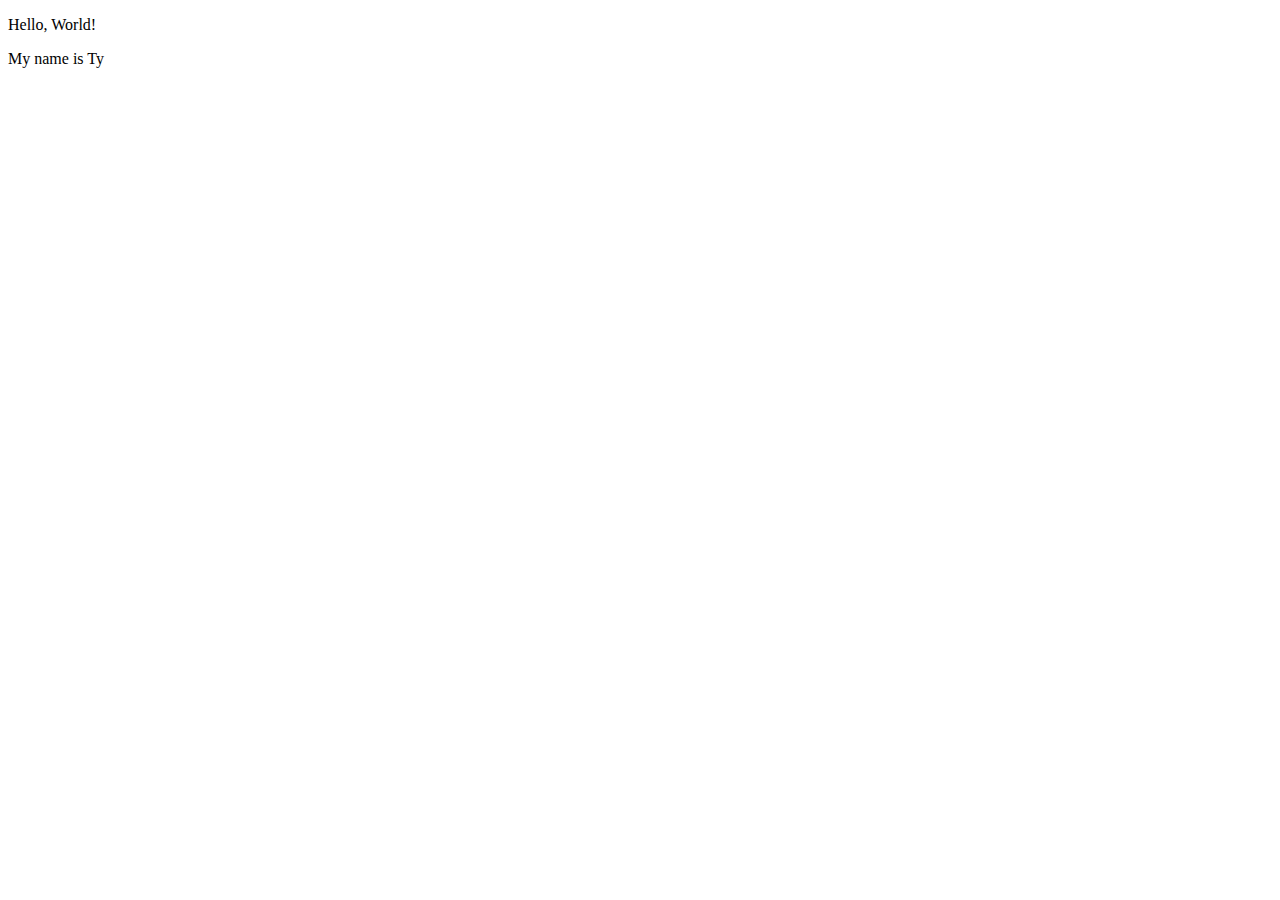
<file: index.html>
<!DOCTYPE html>
<html lang="en">
<head>
    <meta charset="UTF-8">
    <meta name="viewport" content="width=device-width, initial-scale=1.0">
    <title>Document</title>
</head>
<body>
    <p>Hello, World!</p>
    <p>My name is Ty</p>
</body>
</html>
</file>
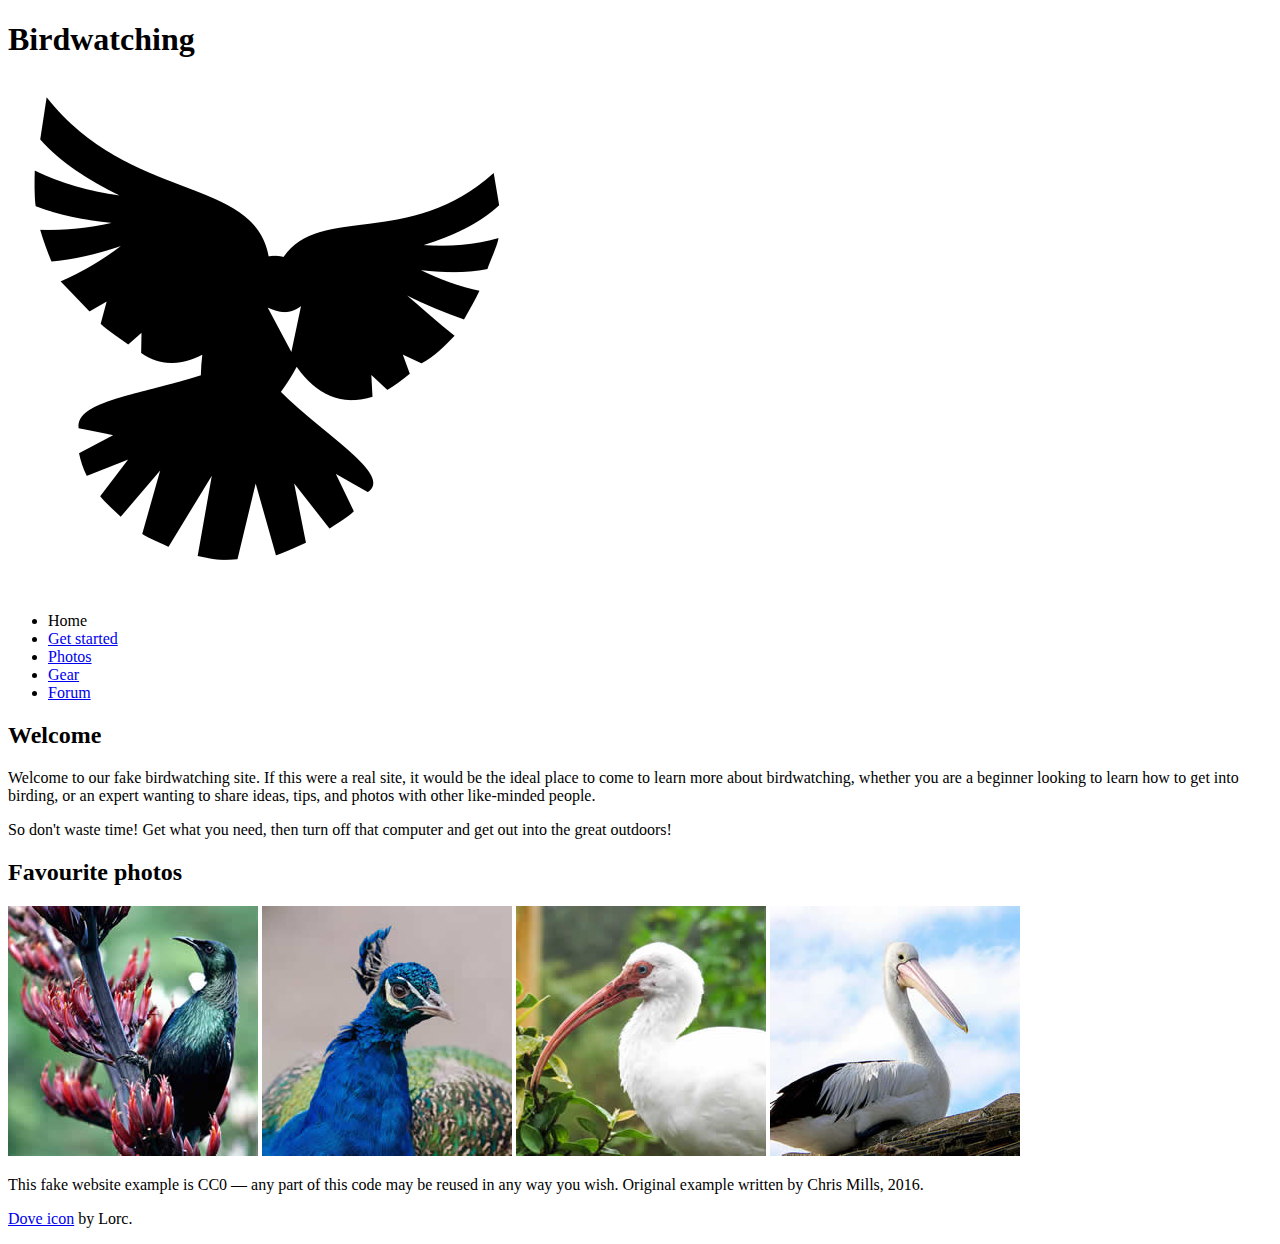
<file: ica/ica4-pt2/index.html>
<!DOCTYPE html>
<html lang="en">
  <head>
    <meta charset="utf-8">
    <title>Birdwatching</title>
    <link href="https://fonts.googleapis.com/css?family=Roboto+Condensed:300%7CCinzel+Decorative:700" rel="stylesheet">

    <!--[if lt IE 9]>
      <script src="https://cdnjs.cloudflare.com/ajax/libs/html5shiv/3.7.3/html5shiv.js"></script>
    <![endif]-->
  </head>

  <body>

      <h1>Birdwatching</h1>
      <img src="dove.png" alt="a simple dove logo">


      <ul>
        <li><span>Home</span></li>
        <li><a href="#">Get started</a></li>
        <li><a href="#">Photos</a></li>
        <li><a href="#">Gear</a></li>
        <li><a href="#">Forum</a></li>
      </ul>


      <h2>Welcome</h2>

      <p>Welcome to our fake birdwatching site. If this were a real site, it would be the ideal place to come to learn more about birdwatching, whether you are a beginner looking to learn how to get into birding, or an expert wanting to share ideas, tips, and photos with other like-minded people.</p>

      <p>So don't waste time! Get what you need, then turn off that computer and get out into the great outdoors!</p>

      <h2>Favourite photos</h2>

      <a href="favorite-1.jpg"><img src="favorite-1_th.jpg" alt="Small black bird, black claws, long black slender beak, links to larger version of the image"></a>
      <a href="favorite-2.jpg"><img src="favorite-2_th.jpg" alt="Top half of a pretty bird with bright blue plumage on neck, light colored beak, blue headdress, links to larger version of the image"></a>
      <a href="favorite-3.jpg"><img src="favorite-3_th.jpg" alt="Top half of a large bird with white plumage, very long curved narrow light colored break, links to larger version of the image"></a>
      <a href="favorite-4.jpg"><img src="favorite-4_th.jpg" alt="Large bird, mostly white plumage with black plumage on back and rear, long straight white beak, links to larger version of the image"></a>


      <p>This fake website example is CC0 — any part of this code may be reused in any way you wish. Original example written by Chris Mills, 2016.</p>

      <p><a href="http://game-icons.net/lorc/originals/dove.html">Dove icon</a> by Lorc.</p>

  </body>
</html>
</file>
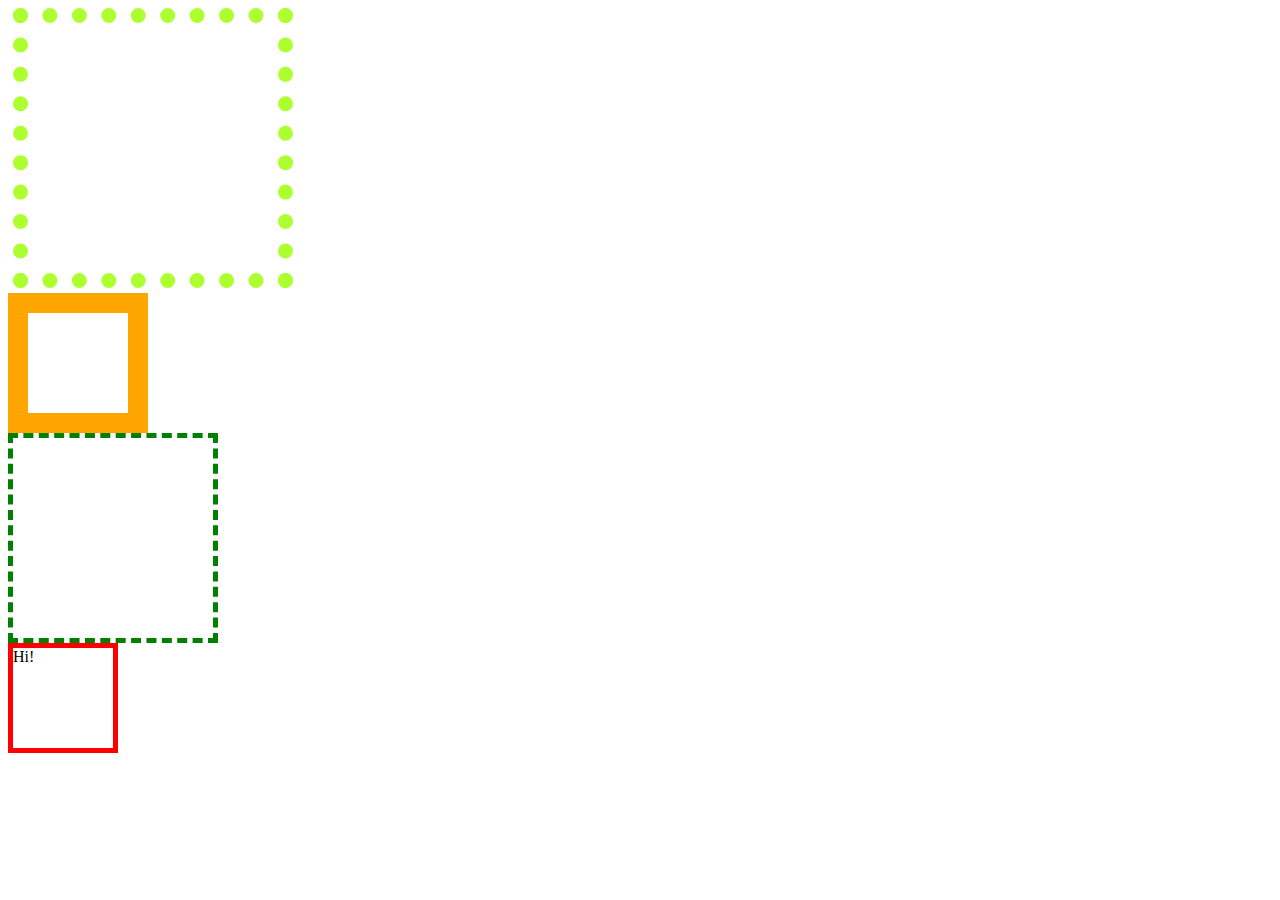
<file: week7.html>
<!DOCTYPE html>
<html lang="en">
<head>
    <meta charset="UTF-8">
    <meta name="viewport" content="width=device-width, initial-scale=1.0">
    <title>Document</title>
    <link rel="stylesheet" href="week7.css">
    <style>
         div {
            border: 15px dotted greenyellow;
            height: 250px;
            width: 250px;
        }
    </style>
</head>
<body>
    <div>
    </div>
    <div style="border: 20px solid orange" class="box" id="box1">
    </div>
     <div class="box" id="box2">
     </div>
     <p class="box">
        Hi!
     </p>
</body>
</html>
</file>
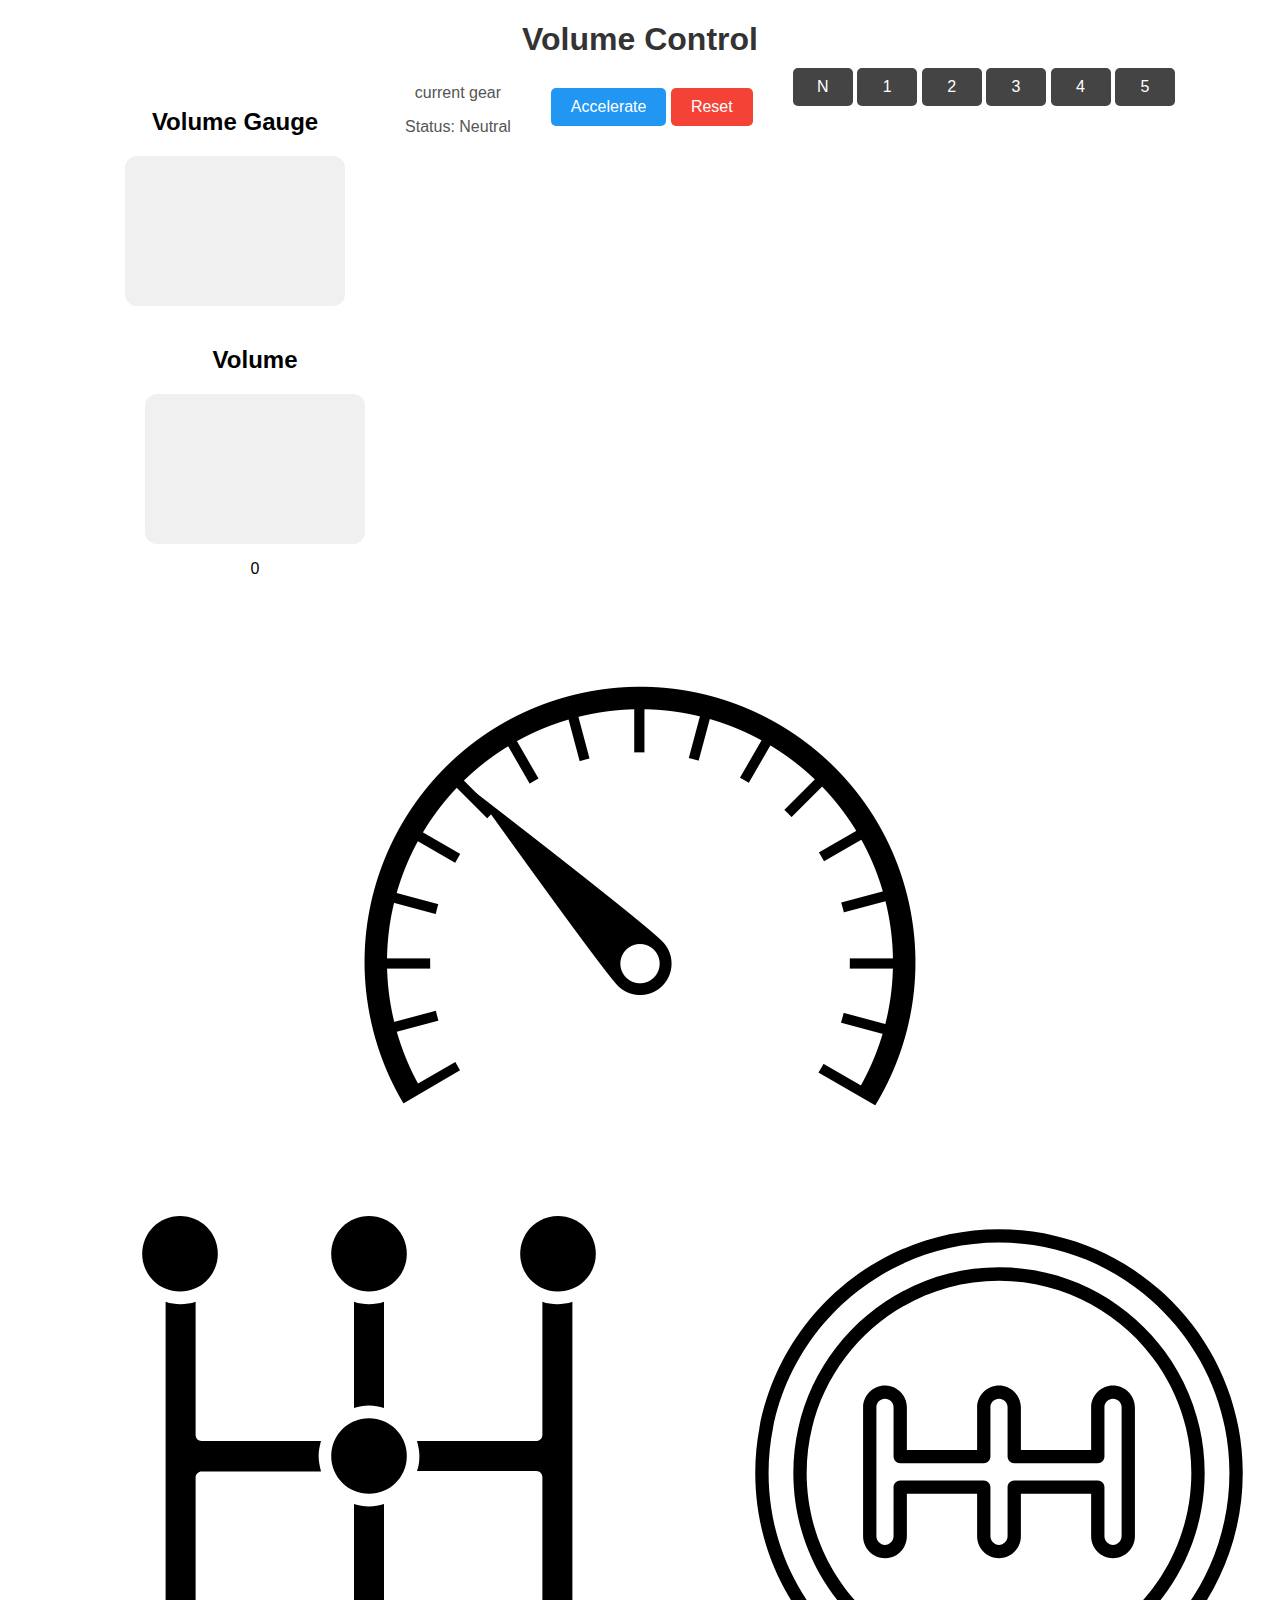
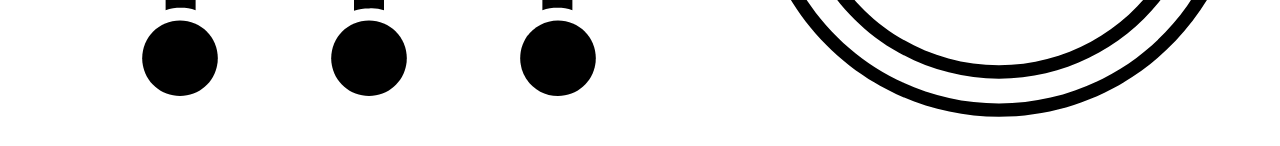
<file: finalProject/finalProject.html>
<!DOCTYPE html>
<html lang="en">
<head>
    <meta charset="UTF-8">
    <meta name="viewport" content="width=device-width, initial-scale=1.0">
    <title>Final Project</title>
    <link rel="stylesheet" href="finalProject.css">
</head>
<body>
    <div class ="title">
        <h1>Volume Control</h1>
    </div>

    <div class="setup">
        <div class="gaugeSetup">
            <h2>Volume Gauge</h2>
            <div class="gauge">
                <div id="rpmFill" class="gaugeFill"></div>
            </div>
                <div class="gaugeSetup">
                    <h2>Volume</h2>
                <div class="gauge">
                    <div id="volumeFill" class="gaugeFill"></div>
                </div>
                <p id="volumeText">0</p>
            </div>
        </div>

        <div class="info">
        <p>current gear</p>
        <p>Status: <span id="status">Neutral</span></p>
    </div>

        <div class="controls">
            <button id="gas">Accelerate</button>
            <button id="reset">Reset</button>
        </div>

        <div class="gearShift">
            <button class="gearButton" data-gear="N">N</button>
            <button class="gearButton" data-gear="1">1</button>
            <button class="gearButton" data-gear="2">2</button>
            <button class="gearButton" data-gear="3">3</button>
            <button class="gearButton" data-gear="4">4</button>
            <button class="gearButton" data-gear="5">5</button>
        </div>
    </div> 
    

    <img src="assets/gauge.png" alt="Volume Gauge" >
    <img src="assets/gearpath.png" alt="Volume Path" >
    <img src="assets/gearshifter.png" alt="Gear Shifter" >
</body>
</html>
</file>
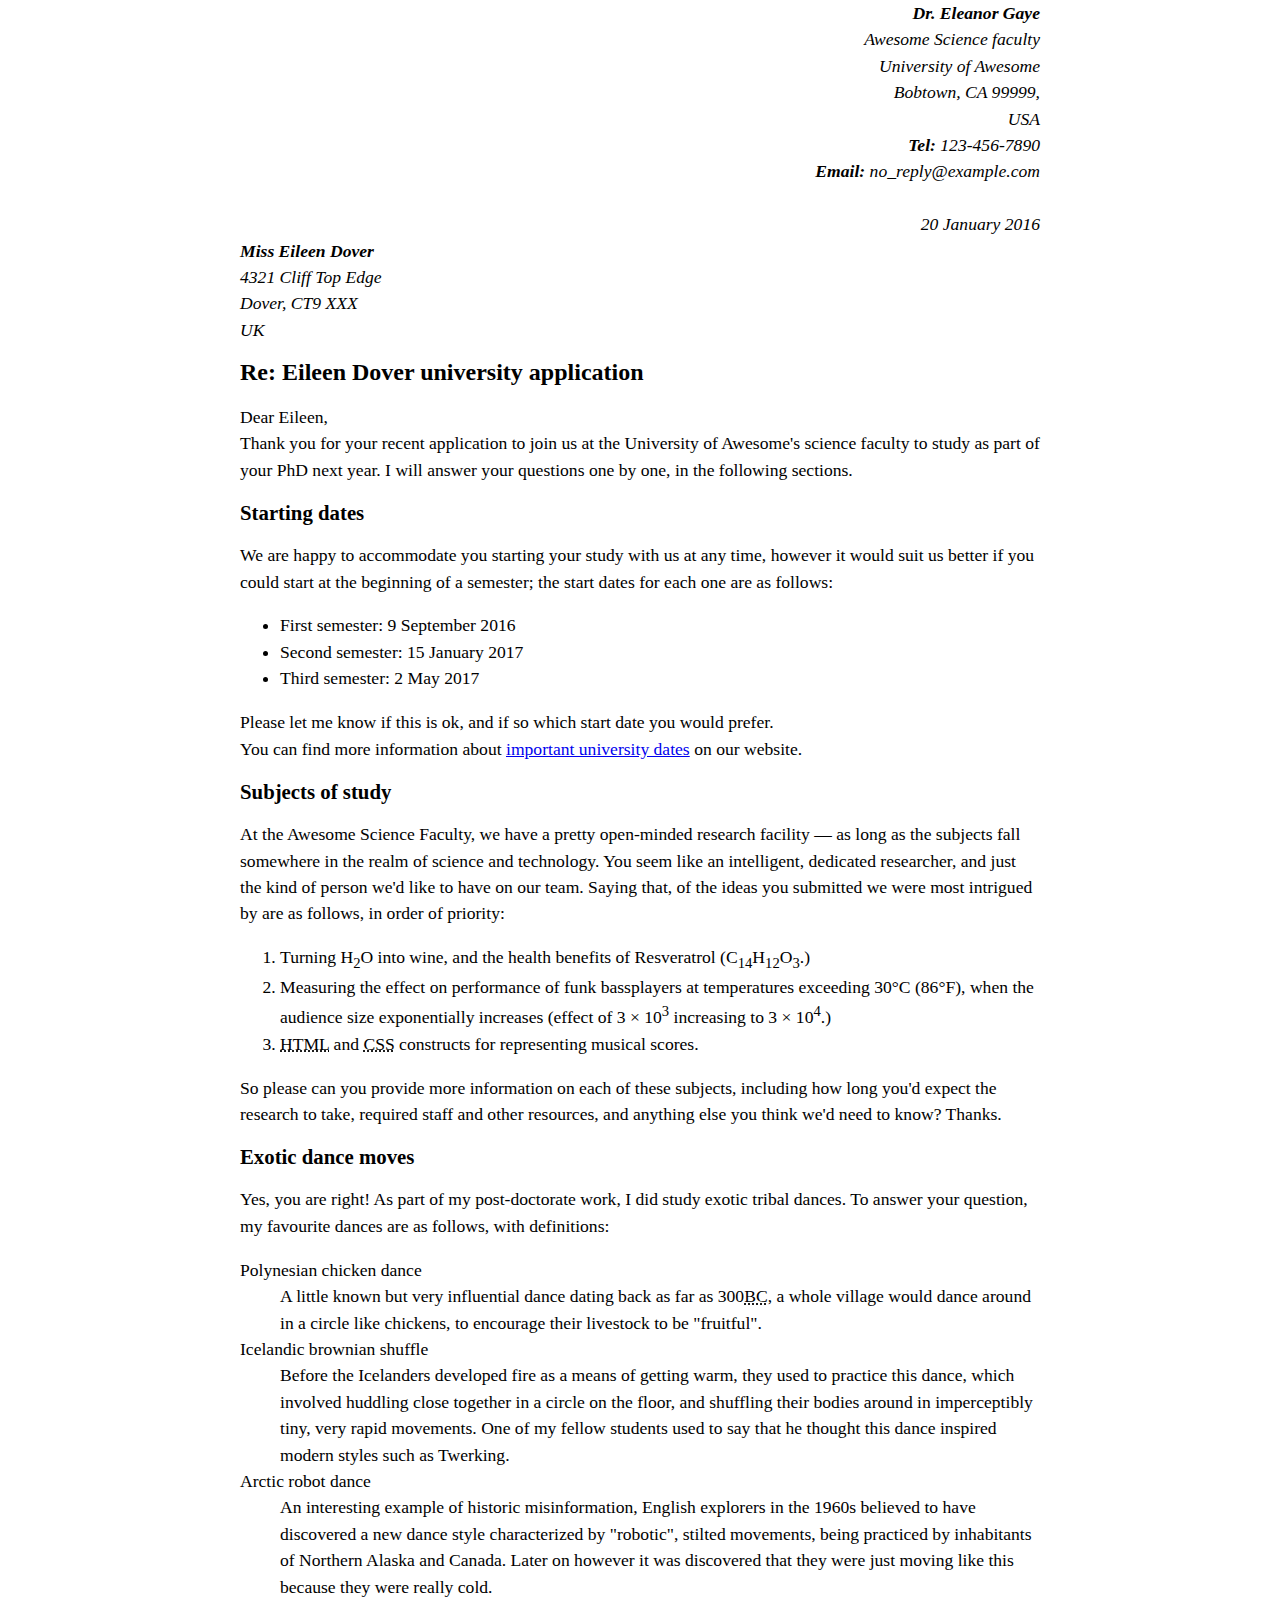
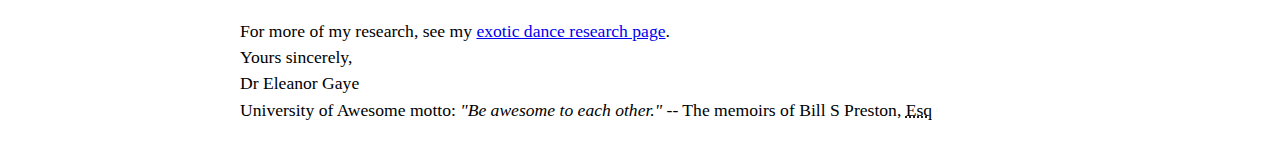
<file: ica/ica4a.html>
<!DOCTYPE html>
<html lang="en">
<head>
    <meta charset="UTF-8">
    <meta name="Dr. Eleanor Gaye" content="email">
    <meta name="viewport" content="width=device-width, initial-scale=1.0">
    <title>Document</title>

    <style>
        body {
  max-width: 800px;
  margin: 0 auto;
}

.sender-column {
  text-align: right;
}

h1 {
  font-size: 1.5em;
}

h2 {
  font-size: 1.3em;
}

p,ul,ol,dl,address {
  font-size: 1.1em;
}

p, li, dd, dt, address {
  line-height: 1.5;
}
</style>


</head>
<body>

<address class="sender-column">
<strong>Dr. Eleanor Gaye</strong><br>
Awesome Science faculty<br>
University of Awesome<br>
Bobtown, CA 99999,<br>
USA<br>
<strong>Tel:</strong> 123-456-7890<br>
<strong>Email:</strong> no_reply@example.com<br>
<br>
<time datetime="2016-20-1">20 January 2016</time><br>
</address>


<address>
<strong>Miss Eileen Dover</strong><br>
4321 Cliff Top Edge<br>
Dover, CT9 XXX<br>
UK<br>
</address>


<h1>
Re: Eileen Dover university application
</h1>

<p>
Dear Eileen,<br>

Thank you for your recent application to join us at the University of Awesome's science faculty to study as part of your PhD next year. I will answer your questions one by one, in the following sections.<br>
</p>

<h2>
Starting dates
</h2>

<p>
We are happy to accommodate you starting your study with us at any time, however it would suit us better if you could start at the beginning of a semester; the start dates for each one are as follows:
</p>

<ul>
<li>First semester: <time datetime="2016-09-09">9 September 2016</time></li>
<li>Second semester: <time datetime="2017-01-15">15 January 2017</time></li>
<li>Third semester: <time datetime="2017-05-02">2 May 2017</time></li>
</ul>

<p>
Please let me know if this is ok, and if so which start date you would prefer.<br>

You can find more information about <a href=" http://example.com "> important university dates</a> on our website.<br>
</p>

<h2>
Subjects of study
</h2>

<p>
At the Awesome Science Faculty, we have a pretty open-minded research facility — as long as the subjects fall somewhere in the realm of science and technology. You seem like an intelligent, dedicated researcher, and just the kind of person we'd like to have on our team. Saying that, of the ideas you submitted we were most intrigued by are as follows, in order of priority:
</p>

<ol>
<li>Turning H<sub>2</sub>O into wine, and the health benefits of Resveratrol (C<sub>14</sub>H<sub>12</sub>O<sub>3</sub>.)</li>
<li>Measuring the effect on performance of funk bassplayers at temperatures exceeding 30°C (86°F), when the audience size exponentially increases (effect of 3 × 10<sup>3</sup> increasing to 3 × 10<sup>4</sup>.)</li>
<li><abbr title="Hypertext Markup Language">HTML</abbr> and <abbr title="Cascading Style Sheets">CSS</abbr> constructs for representing musical scores.</li>
</ol>

<p>
So please can you provide more information on each of these subjects, including how long you'd expect the research to take, required staff and other resources, and anything else you think we'd need to know? Thanks.
<p>

<h2>
Exotic dance moves
</h2>

<p>
Yes, you are right! As part of my post-doctorate work, I did study exotic tribal dances. To answer your question, my favourite dances are as follows, with definitions:
</p>

<dl>
<dt>Polynesian chicken dance</dt>
<dd>A little known but very influential dance dating back as far as 300<abbr title="Before Christ">BC</abbr>, a whole village would dance around in a circle like chickens, to encourage their livestock to be "fruitful".</dd>
<dt>Icelandic brownian shuffle</dt>
<dd>Before the Icelanders developed fire as a means of getting warm, they used to practice this dance, which involved huddling close together in a circle on the floor, and shuffling their bodies around in imperceptibly tiny, very rapid movements. One of my fellow students used to say that he thought this dance inspired modern styles such as Twerking.</dd>
<dt>Arctic robot dance</dt>
<dd>An interesting example of historic misinformation, English explorers in the 1960s believed to have discovered a new dance style characterized by "robotic", stilted movements, being practiced by inhabitants of Northern Alaska and Canada. Later on however it was discovered that they were just moving like this because they were really cold.</dd>
</dl>

<p>
For more of my research, see my <a href="http://example.com">exotic dance research page</a>.<br>

Yours sincerely,<br>
Dr Eleanor Gaye<br>

University of Awesome motto: <cite>"Be awesome to each other."</cite> -- The memoirs of Bill S Preston, <abbr title="Esquire">Esq</abbr><br>
</p>

</body>
</html>
</file>
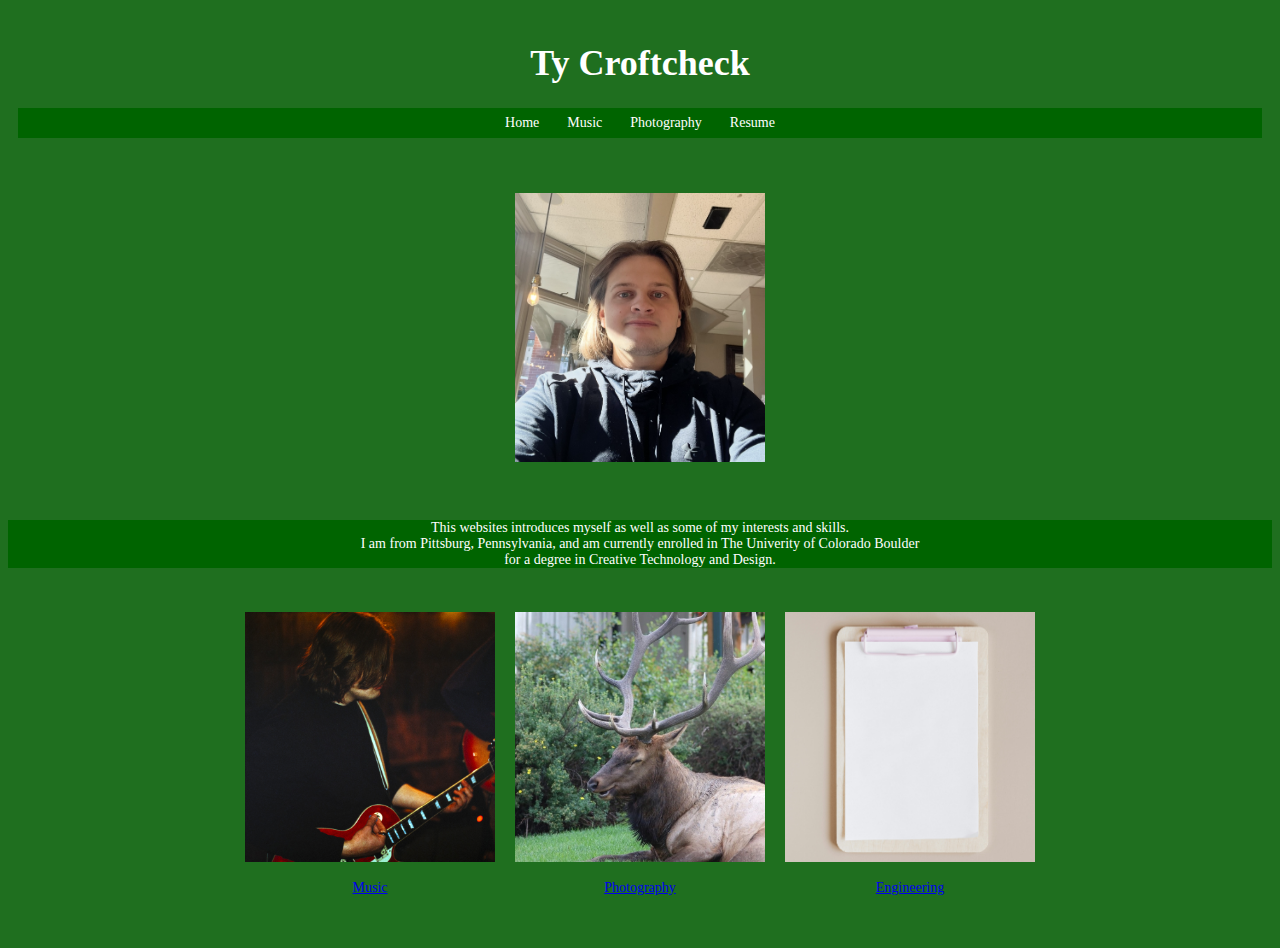
<file: Project1/main.html>
<!DOCTYPE html>
<html lang="en">
<head>
    <meta charset="UTF-8">
    <meta name="viewport" content="width=device-width, initial-scale=1.0">
    <title>Document</title>
</head>
<style>
    * {
        box-sizing: border-box;
      }

        body {
            background-color: rgb(31, 111, 31);
            font-family: garamond, serif;
            color: white;
            font-size: 14px;
            text-align: center;
        }

        header {
            padding: 10px;
        }

        h1 {
            font-size: 36px;
        }


        nav ul {
            background-color: darkgreen;
            list-style: none;
            padding: 0;
            margin: 0;
            display: flex;
            gap: 1em;
            justify-content: center;
            flex-wrap: wrap;
        }

        nav a {
            color: white;
            padding: 0.5em;
            display: inline-block;
            text-decoration: none;
        }

        nav a:hover {
            background-color: lightgreen;
        }

        .headshot {
            margin: 5px;
            margin-bottom: 0px;
            padding: 40px;
        }

        .imageLinks {
            display: flex;
            justify-content: center;
            gap: 20px;
            flex-wrap: wrap;
        }

        .imageLinks ul {
            list-style: none;
            padding: 0;
            margin: 30px;
            display: flex;
            gap: 20px;
            justify-content: center;
            flex-wrap: wrap;
        }

        .about {
            background-color: darkgreen;
            border-width: 20px;
        }


        @media (max-width: 600px) {
            .imageLinks {
                flex-direction: column;
                align-items: center;
            }

            nav ul {
                    flex-direction: column;
                    align-items: center;
                }
            
            .imageLinks {
                flex-direction: column;
                align-items: center;
            }

            .headshot {
                width: 140px;
            }
        }
</style>
<body>
    
    <header>
        <h1>Ty Croftcheck</h1>

    <nav>
        <ul>
            <li><a href="main.html">Home</a></li>
            <li><a href="music.html">Music</a></li>
            <li><a href="photography.html">Photography</a></li>
            <li><a href="resume.html">Resume</a></li>
        </ul>
    </nav>
    </header>

    <main>
        <div class="headshot">
            <img src="TyImage.png" alt="Headshot" width="250">
        </div>

        <div class="about">
        <p>This websites introduces myself as well as some of my interests and skills.<br> I am from Pittsburg, Pennsylvania, and am currently enrolled in The Univerity of Colorado Boulder<br> for a degree in Creative Technology and Design.</p>
        </div>

        <div class="imageLinks">
            <ul>
                <li>
                    <a href="music.html">
                        <img src="IMG_6274.JPG" alt="Music" width="250">
                        <p>Music</p>
                    </a>
                </li>
                <li>
                    <a href="photography.html">
                        <img src="Screenshot_9-3-2026_2296_drive.google.com.jpeg" alt="Photography" width="250">
                        <p>Photography</p>
                    </a>
                </li>
                <li>
                    <a href="resume.html">
                        <img src="pexels-karola-g-4226805.jpg" alt="Resume" width="250">
                        <p>Engineering</p>
                    </a>
                </li>
            </ul>
        </div>
    </main>
</body>
</html>
</file>
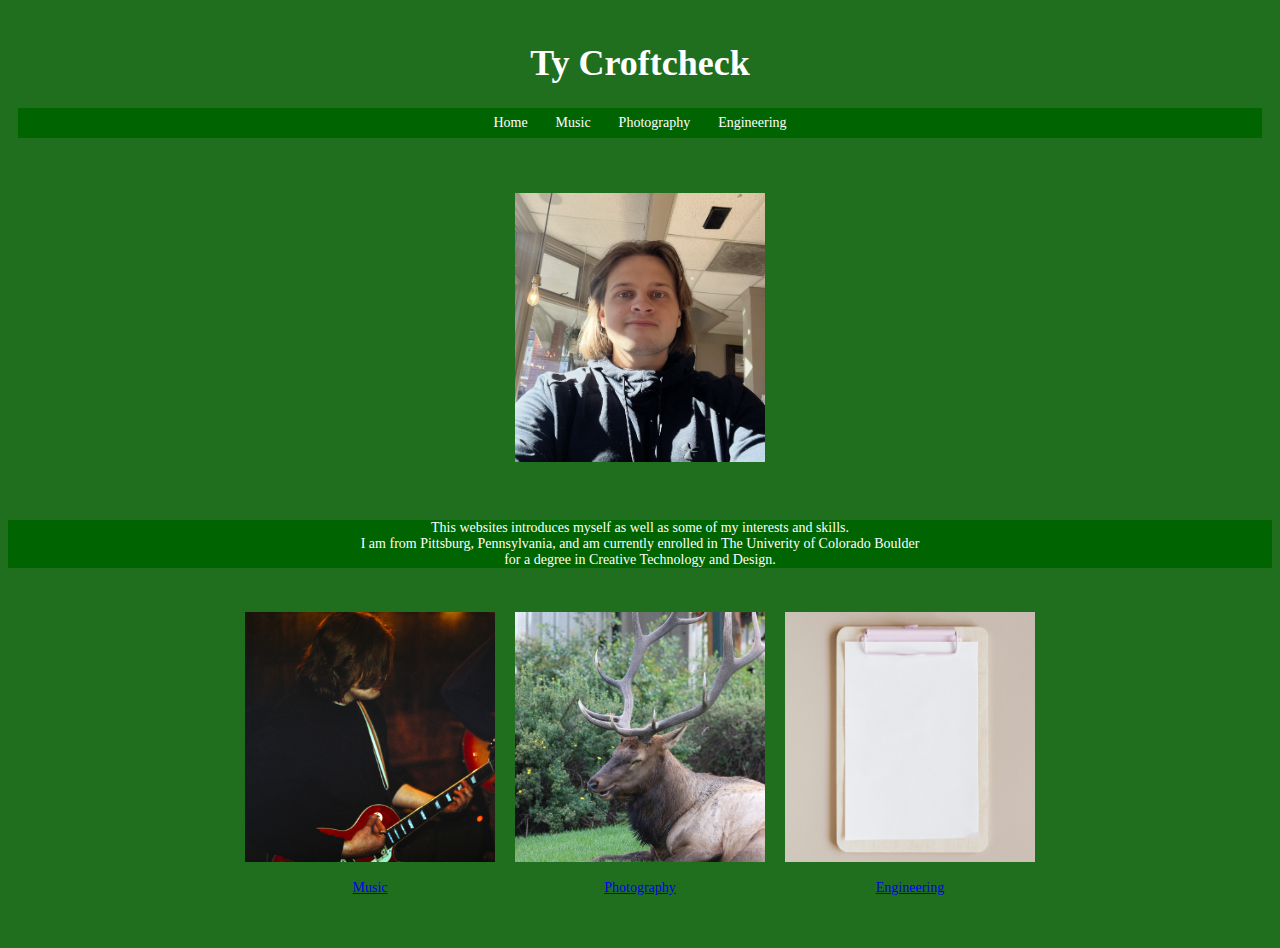
<file: Project1/main3.html>
<!DOCTYPE html>
<html lang="en">
<head>
    <meta charset="UTF-8">
    <meta name="viewport" content="width=device-width, initial-scale=1.0">
    <title>Document</title>
</head>
<style>
    * {
        box-sizing: border-box;
      }

        body {
            background-color: rgb(31, 111, 31);
            font-family: garamond, serif;
            color: white;
            font-size: 14px;
            text-align: center;
        }

        header {
            padding: 10px;
        }

        h1 {
            font-size: 36px;
        }


        nav ul {
            background-color: darkgreen;
            list-style: none;
            padding: 0;
            margin: 0;
            display: flex;
            gap: 1em;
            justify-content: center;
            flex-wrap: wrap;
        }

        nav a {
            color: white;
            padding: 0.5em;
            display: inline-block;
            text-decoration: none;
        }

        nav a:hover {
            background-color: lightgreen;
        }

        .headshot {
            margin: 5px;
            margin-bottom: 0px;
            padding: 40px;
        }

        .imageLinks {
            display: flex;
            justify-content: center;
            gap: 20px;
            flex-wrap: wrap;
        }

        .imageLinks ul {
            list-style: none;
            padding: 0;
            margin: 30px;
            display: flex;
            gap: 20px;
            justify-content: center;
            flex-wrap: wrap;
        }

        .about {
            background-color: darkgreen;
            border-width: 20px;
        }


        @media (max-width: 600px) {
            .imageLinks {
                flex-direction: column;
                align-items: center;
            }

            nav ul {
                    flex-direction: column;
                    align-items: center;
                }
            
            .imageLinks {
                flex-direction: column;
                align-items: center;
            }

            .headshot {
                width: 140px;
            }

                
        }

</style>
<body>
    
    <header>
        <h1>Ty Croftcheck</h1>

    <nav>
        <ul>
            <li><a href="main.html">Home</a></li>
            <li><a href="music.html">Music</a></li>
            <li><a href="photography.html">Photography</a></li>
            <li><a href="eng.html">Engineering</a></li>
        </ul>
    </nav>
    </header>

    <main>
        <div class="headshot">
            <img src="TyImage.png" alt="Headshot" width="250">
        </div>

        <div class="about">
        <p>This websites introduces myself as well as some of my interests and skills.<br> I am from Pittsburg, Pennsylvania, and am currently enrolled in The Univerity of Colorado Boulder<br> for a degree in Creative Technology and Design.</p>
        </div>

        <div class="imageLinks">
            <ul>
                <li>
                    <a href="music.html">
                        <img src="IMG_6274.JPG" alt="Music" width="250">
                        <p>Music</p>
                    </a>
                </li>
                <li>
                    <a href="photography.html">
                        <img src="Screenshot_9-3-2026_2296_drive.google.com.jpeg" alt="Photography" width="250">
                        <p>Photography</p>
                    </a>
                </li>
                <li>
                    <a href="resume.html">
                        <img src="pexels-karola-g-4226805.jpg" alt="Resume" width="250">
                        <p>Engineering</p>
                    </a>
                </li>
            </ul>
        </div>
    </main>
</body>
</html>
</file>
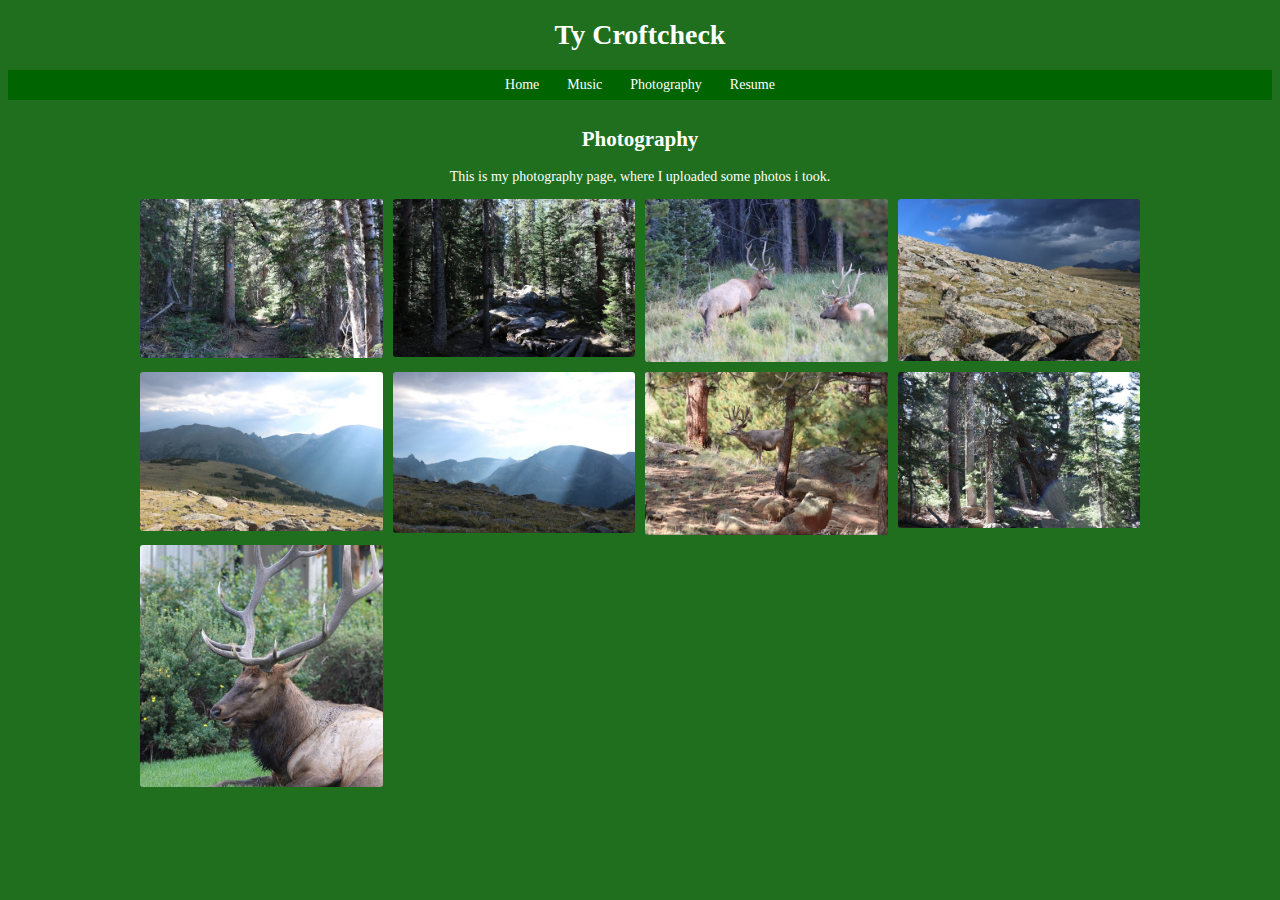
<file: Project1/photography.html>
<!DOCTYPE html>
<html lang="en">
<head>
    <meta charset="UTF-8">
    <meta name="viewport" content="width=device-width, initial-scale=1.0">
    <title>Document</title>
       <style>

        header {
            text-align: center;
        }

        body {
            background-color: rgb(31, 111, 31);
            font-family: garamond, serif;
            color: white;
            font-size: 14px;
            text-align: center;
        } 

        nav ul {
            background-color: darkgreen;
            list-style: none;
            padding: 0;
            margin: 0;
            display: flex;
            gap: 1em;
            justify-content: center;
            flex-wrap: wrap;
        }

        nav a {
            color: white;
            padding: 0.5em;
            display: inline-block;
            text-decoration: none;
        }

        nav a:hover {
            background-color: lightgreen;
        }

        main {
            padding: 10px;
        }

        .photos {
            display: grid;
            grid-template-columns: auto auto auto auto;
            gap: 10px;
            max-width: 1000px;
            margin: 10px auto;
        }

        .photos img {
            width: 100%;
            border-radius: 3px;
        }

         @media (max-width: 600px) {
            .imageLinks {
                flex-direction: column;
                align-items: center;
            }

            nav ul {
                    flex-direction: column;
                    align-items: center;
                }            

            .photos {
                grid-template-columns: 1fr;
            }
        }
    </style>
</head>

<body>
<header>
    <h1>Ty Croftcheck</h1>
    <nav>
        <ul>
            <li><a href="main.html">Home</a></li>
            <li><a href="music.html">Music</a></li>
            <li><a href="photography.html">Photography</a></li>
            <li><a href="resume.html">Resume</a></li>
        </ul>
    </nav>
</header>

<main>
    <h2>Photography</h2>
    <p>This is my photography page, where I uploaded some photos i took.</p>

    <div class="photos">
        <img src="Screenshot_9-3-2026_22817_drive.google.com.jpeg" alt="">
        <img src="Screenshot_9-3-2026_2281_drive.google.com.jpeg" alt="">
        <img src="Screenshot_9-3-2026_22824_drive.google.com.jpeg" alt="">
        <img src="Screenshot_9-3-2026_22833_drive.google.com.jpeg" alt="">
        <img src="Screenshot_9-3-2026_22840_drive.google.com.jpeg" alt="">
        <img src="Screenshot_9-3-2026_22850_drive.google.com.jpeg" alt="">
        <img src="Screenshot_9-3-2026_22858_drive.google.com.jpeg" alt="">
        <img src="Screenshot_9-3-2026_2288_drive.google.com.jpeg" alt="">
        <img src="Screenshot_9-3-2026_2296_drive.google.com.jpeg" alt="">
    </div>
</main>

</body>
</html>
</file>
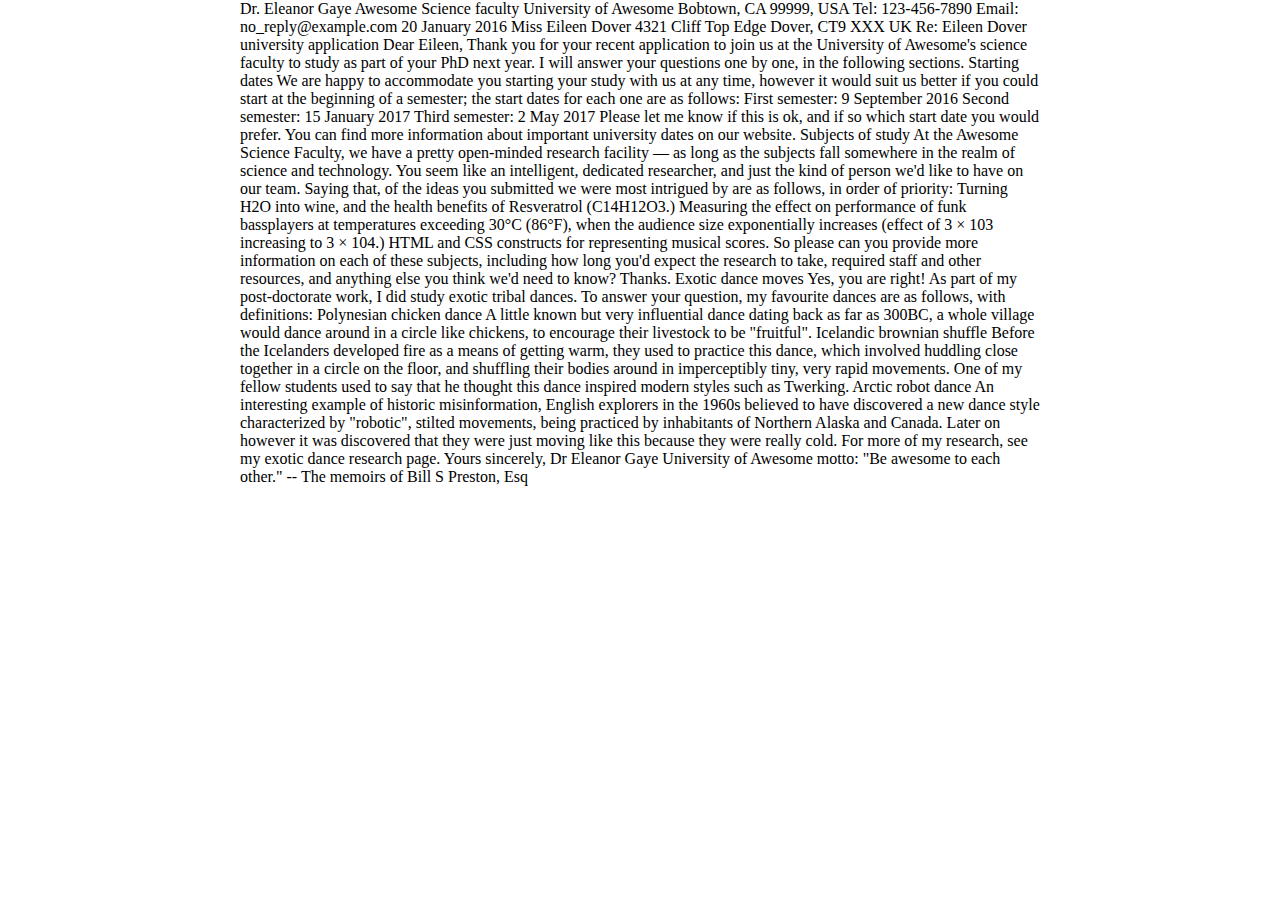
<file: wa/ica4a.html>
<!DOCTYPE html>
<html lang="en">
<head>
    <meta charset="UTF-8">
    <meta name="viewport" content="width=device-width, initial-scale=1.0">
    <title>Document</title>



    <style>
        body {
  max-width: 800px;
  margin: 0 auto;
}

.sender-column {
  text-align: right;
}

h1 {
  font-size: 1.5em;
}

h2 {
  font-size: 1.3em;
}

p,ul,ol,dl,address {
  font-size: 1.1em;
}

p, li, dd, dt, address {
  line-height: 1.5;
}
</style>



</head>
<body>
    
Dr. Eleanor Gaye
Awesome Science faculty
University of Awesome
Bobtown, CA 99999,
USA
Tel: 123-456-7890
Email: no_reply@example.com
<!--  -->



20 January 2016

Miss Eileen Dover
4321 Cliff Top Edge
Dover, CT9 XXX
UK


Re: Eileen Dover university application

Dear Eileen,

Thank you for your recent application to join us at the University of Awesome's science faculty to study as part of your PhD next year. I will answer your questions one by one, in the following sections.

Starting dates

We are happy to accommodate you starting your study with us at any time, however it would suit us better if you could start at the beginning of a semester; the start dates for each one are as follows:

First semester: 9 September 2016
Second semester: 15 January 2017
Third semester: 2 May 2017

Please let me know if this is ok, and if so which start date you would prefer.

You can find more information about important university dates on our website.


Subjects of study

At the Awesome Science Faculty, we have a pretty open-minded research facility — as long as the subjects fall somewhere in the realm of science and technology. You seem like an intelligent, dedicated researcher, and just the kind of person we'd like to have on our team. Saying that, of the ideas you submitted we were most intrigued by are as follows, in order of priority:

Turning H2O into wine, and the health benefits of Resveratrol (C14H12O3.)
Measuring the effect on performance of funk bassplayers at temperatures exceeding 30°C (86°F), when the audience size exponentially increases (effect of 3 × 103 increasing to 3 × 104.)
HTML and CSS constructs for representing musical scores.

So please can you provide more information on each of these subjects, including how long you'd expect the research to take, required staff and other resources, and anything else you think we'd need to know? Thanks.


Exotic dance moves

Yes, you are right! As part of my post-doctorate work, I did study exotic tribal dances. To answer your question, my favourite dances are as follows, with definitions:

Polynesian chicken dance
A little known but very influential dance dating back as far as 300BC, a whole village would dance around in a circle like chickens, to encourage their livestock to be "fruitful".
Icelandic brownian shuffle
Before the Icelanders developed fire as a means of getting warm, they used to practice this dance, which involved huddling close together in a circle on the floor, and shuffling their bodies around in imperceptibly tiny, very rapid movements. One of my fellow students used to say that he thought this dance inspired modern styles such as Twerking.
Arctic robot dance
An interesting example of historic misinformation, English explorers in the 1960s believed to have discovered a new dance style characterized by "robotic", stilted movements, being practiced by inhabitants of Northern Alaska and Canada. Later on however it was discovered that they were just moving like this because they were really cold.

For more of my research, see my exotic dance research page.

Yours sincerely,
Dr Eleanor Gaye

University of Awesome motto: "Be awesome to each other." -- The memoirs of Bill S Preston, Esq

</body>
</html>
</file>
<file: week7.css>
div {
            border: 5px dotted blue;
            height: 50px;
            width: 50px;
            margin: 5px;
        }

        div {
            border: 10px solid hotpink;
            height: 250px;
            width: 250px;
        }

        .box{
            border: 5px solid red;
            height: 100px;
            width: 100px;
            padding: 0px;
            margin: 0px;
        }

        #box2 {
            border: 5px dashed green;
            height: 200px;
            width: 200px;
        }
</file>
<file: finalProject/finalProject.css>
body {
    margin: 0;
    font-family: 'Arial', sans-serif;
    text-align: center;
}

.container {
    max-width: 900px;
    margin: 0 auto;
    padding: 30px 20px;
}

h1 {
    color: #333;
    margin-bottom: 10px;
}

.instructions {
    max-width: 700px;
    margin-bottom: 30px;
    color: #555;
}

.setup {
    display: flex;
    flex-wrap: wrap;
    justify-content: center;
    gap: 40px;
    margin-bottom: 30px;
}

.gaugeSetup {
    padding: 20px;
    border-radius: 12px;
    width: 220px;
}

.gauge {
    width: 100%;
    height: 150px;
    background-color: #f0f0f0;
    border-radius: 12px;
    display: flex;
    align-items: center;
    justify-content: center;
    font-size: 18px;
    color: #333;
}

.fill {
    width: 0;
    height: 100%;
    background-color: #4caf50;
    border-radius: 12px 0 0 12px;
    transition: width 0.5s ease-in-out;
}

.info {
    font-size: 16px;
    color: #555;
}

.controls {
    margin-top: 20px;
}

button {
    padding: 10px 20px;
    font-size: 16px;
    color: #fff;
    background-color: #4caf50;
    border: none;
    border-radius: 5px;
    cursor: pointer;
    transition: background-color 0.3s ease;
}

#gas {
    background-color: #2196f3;
}

#reset {
    background-color: #f44336;
}

.shifter {
    display: flex;
    justify-content: center;
    flex-wrap: wrap;
    gap: 20px;
}

.gearButton {
    background: #444;
    color: white;
    min-width: 60px;
}

.gearButton:hover {
    background: #777;
}
</file>
